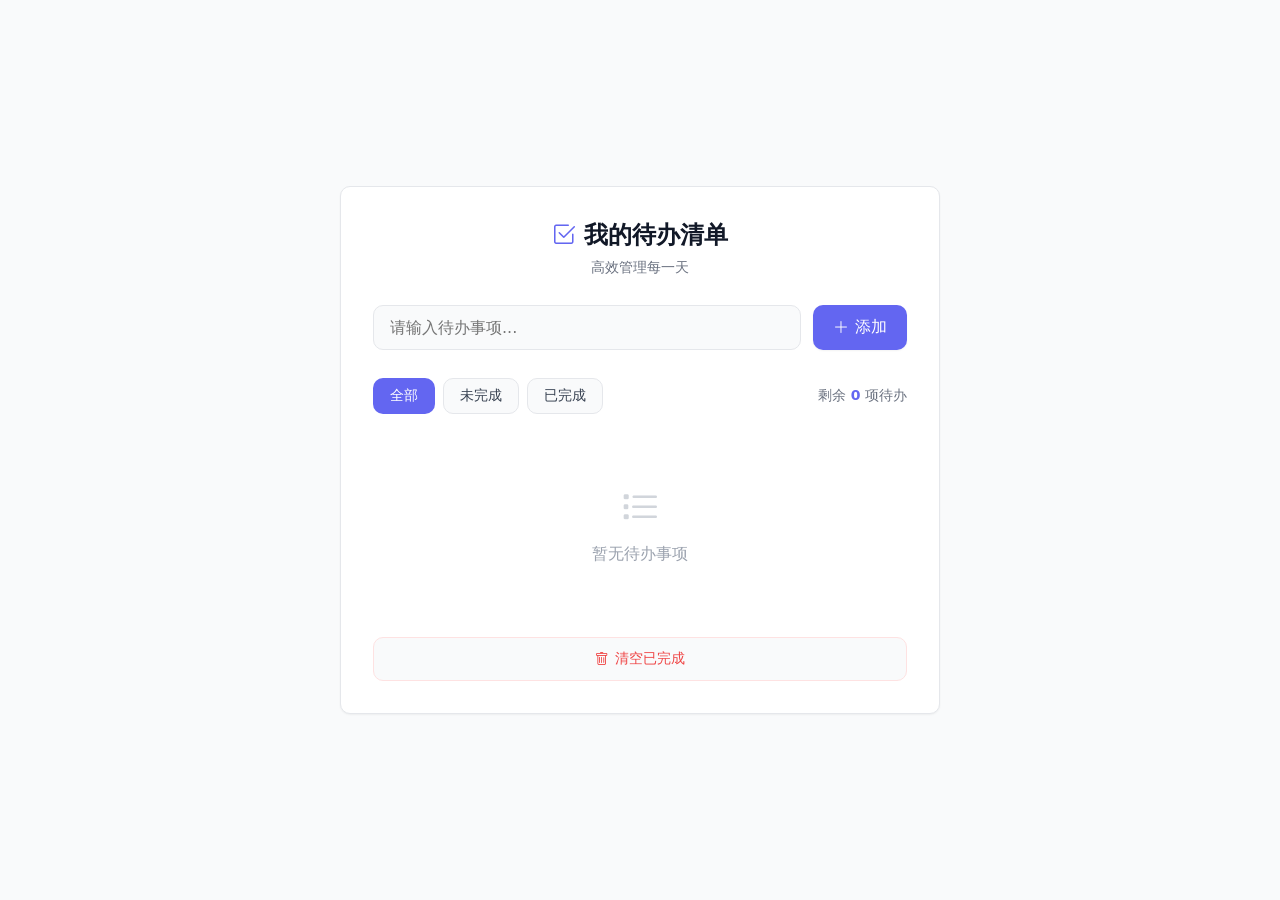
<file: Todo-list/index.html>
<!DOCTYPE html>
<html lang="zh-CN">
<head>
    <meta charset="UTF-8">
    <meta name="viewport" content="width=device-width, initial-scale=1.0">
    <title>高效TodoList | 前端实习项目</title>
    <!-- shadcn/ui 风格样式 -->
    <link rel="stylesheet" href="./css/index.css">
    <!-- 字体图标 -->
    <link rel="stylesheet" href="https://cdn.jsdelivr.net/npm/bootstrap-icons@1.11.3/font/bootstrap-icons.min.css">
</head>
<body>
    <div class="container">
        <header class="header">
            <h1><i class="bi bi-check2-square"></i> 我的待办清单</h1>
            <p class="subtitle">高效管理每一天</p>
        </header>
        
        <!-- 输入区域 -->
        <div class="input-group">
            <input type="text" id="todo-input" placeholder="请输入待办事项...">
            <button id="add-btn"><i class="bi bi-plus-lg"></i> 添加</button>
        </div>

        <!-- 筛选 + 统计 -->
        <div class="filter-stats-group">
            <div class="filter-group">
                <button class="filter-btn active" data-filter="all">全部</button>
                <button class="filter-btn" data-filter="active">未完成</button>
                <button class="filter-btn" data-filter="completed">已完成</button>
            </div>
            <div class="stats">
                <span id="stats-text">剩余 <b id="active-count">0</b> 项待办</span>
            </div>
        </div>

        <!-- 待办列表 -->
        <ul id="todo-list" class="todo-list"></ul>
        
        <!-- 清空已完成按钮 -->
        <button id="clear-completed" class="clear-btn">
            <i class="bi bi-trash"></i> 清空已完成
        </button>
    </div>

    <script src="./js/app.js"></script>
</body>
</html>
</file>
<file: Todo-list/css/index.css>
/* 全局重置 + 基础样式 - shadcn 风格 */
* {
    margin: 0;
    padding: 0;
    box-sizing: border-box;
    font-family: "Inter", system-ui, sans-serif;
}

/* 自定义滚动条 - 极简风格 */
::-webkit-scrollbar {
    width: 6px;
    height: 6px;
}
::-webkit-scrollbar-thumb {
    background: #e5e7eb;
    border-radius: 10px;
}
::-webkit-scrollbar-thumb:hover {
    background: #d1d5db;
}

/* 基础布局 */
body {
    min-height: 100vh;
    background: #f9fafb; /* 灰阶浅底 */
    display: flex;
    align-items: center;
    justify-content: center;
    padding: 20px;
}

/* 主容器 - shadcn 轻卡片风格 */
.container {
    width: 100%;
    max-width: 600px;
    background: #ffffff;
    border-radius: 10px; /* 统一圆角 */
    border: 1px solid #e5e7eb; /* 弱对比边框 */
    box-shadow: 0 1px 2px rgba(0, 0, 0, 0.05); /* 基础阴影 */
    padding: 32px;
}

/* 头部 */
.header {
    text-align: center;
    margin-bottom: 28px;
}
.header h1 {
    color: #111827; /* 灰阶深文本 */
    font-size: 24px;
    font-weight: 600;
    margin-bottom: 8px;
    display: flex;
    align-items: center;
    justify-content: center;
    gap: 8px;
}
.header h1 i {
    color: #6366f1; /* 品牌主色 */
}
.subtitle {
    color: #6b7280; /* 灰阶次文本 */
    font-size: 14px;
}

/* 输入区域 */
.input-group {
    display: flex;
    gap: 12px;
    margin-bottom: 28px;
}
#todo-input {
    flex: 1;
    padding: 12px 16px;
    border: 1px solid #e5e7eb; /* 弱对比边框 */
    border-radius: 10px; /* 统一圆角 */
    font-size: 16px;
    outline: none;
    transition: all 0.2s ease;
    background: #f9fafb;
    color: #111827;
}
#todo-input:focus {
    border-color: #6366f1; /* 品牌主色聚焦 */
    box-shadow: 0 0 0 2px rgba(99, 102, 241, 0.1); /* 轻量级聚焦阴影 */
    background: #ffffff;
}
#todo-input:focus::placeholder {
    color: #d1d5db;
}

/* 添加按钮 - shadcn 按钮风格 */
#add-btn {
    padding: 12px 20px;
    background: #6366f1; /* 品牌主色 */
    color: #ffffff;
    border: none;
    border-radius: 10px; /* 统一圆角 */
    cursor: pointer;
    font-size: 16px;
    font-weight: 500;
    display: flex;
    align-items: center;
    gap: 6px;
    transition: all 0.2s ease;
    box-shadow: 0 1px 2px rgba(0, 0, 0, 0.05); /* 基础阴影 */
}
#add-btn:hover {
    background: #5855eb; /* 主色hover加深 */
    box-shadow: 0 2px 4px rgba(0, 0, 0, 0.08); /* hover阴影层级 */
}
#add-btn:active {
    background: #4f46e5;
    box-shadow: 0 1px 2px rgba(0, 0, 0, 0.05); /* 还原基础阴影 */
}

/* 筛选 + 统计区域 */
.filter-stats-group {
    display: flex;
    justify-content: space-between;
    align-items: center;
    margin-bottom: 24px;
}
.filter-group {
    display: flex;
    gap: 8px;
}
.filter-btn {
    padding: 8px 16px;
    border: 1px solid #e5e7eb; /* 弱对比边框 */
    border-radius: 10px; /* 统一圆角 */
    background: #f9fafb;
    color: #374151;
    cursor: pointer;
    transition: all 0.2s ease;
    font-size: 14px;
    font-weight: 500;
}
.filter-btn.active {
    background: #6366f1; /* 品牌主色激活 */
    color: #ffffff;
    border-color: transparent;
}
.filter-btn:hover:not(.active) {
    border-color: #d1d5db;
    background: #f3f4f6;
}
.stats {
    color: #6b7280; /* 灰阶次文本 */
    font-size: 14px;
}
.stats b {
    color: #6366f1; /* 品牌主色强调 */
    font-weight: 600;
}

/* 待办列表 */
.todo-list {
    list-style: none;
    max-height: 400px;
    overflow-y: auto;
    margin-bottom: 24px;
}
.todo-item {
    display: flex;
    align-items: center;
    padding: 16px;
    border-radius: 10px; /* 统一圆角 */
    margin-bottom: 8px;
    background: #f9fafb;
    border: 1px solid #e5e7eb; /* 弱对比边框 */
    transition: all 0.2s ease;
}
.todo-item:hover {
    border-color: #d1d5db;
    box-shadow: 0 2px 4px rgba(0, 0, 0, 0.05); /* hover轻阴影 */
}
.todo-item.completed {
    background: #f3f4f6;
    opacity: 0.9;
}
.todo-item.completed .todo-text {
    text-decoration: line-through;
    color: #9ca3af; /* 灰阶浅文本 */
}
.todo-checkbox {
    width: 20px;
    height: 20px;
    accent-color: #6366f1; /* 品牌主色复选框 */
    cursor: pointer;
    margin-right: 12px;
}
.todo-text {
    flex: 1;
    font-size: 16px;
    color: #111827; /* 灰阶深文本 */
}

/* 删除按钮 - shadcn 危险按钮风格 */
.delete-btn {
    padding: 8px 12px;
    background: #f9fafb;
    color: #ef4444; /* 危险色（仅保留这一个非主色/灰阶） */
    border: 1px solid #fee2e2;
    border-radius: 10px; /* 统一圆角 */
    cursor: pointer;
    transition: all 0.2s ease;
    display: flex;
    align-items: center;
    gap: 4px;
    font-size: 14px;
}
.delete-btn:hover {
    background: #ef4444;
    color: #ffffff;
    border-color: transparent;
    box-shadow: 0 1px 2px rgba(0, 0, 0, 0.08);
}

/* 清空按钮 */
.clear-btn {
    width: 100%;
    padding: 12px;
    border: 1px solid #fee2e2; /* 弱对比边框 */
    border-radius: 10px; /* 统一圆角 */
    background: #f9fafb;
    color: #ef4444; /* 危险色 */
    cursor: pointer;
    font-size: 14px;
    font-weight: 500;
    display: flex;
    align-items: center;
    justify-content: center;
    gap: 6px;
    transition: all 0.2s ease;
}
.clear-btn:hover {
    background: #fef2f2;
    box-shadow: 0 1px 2px rgba(0, 0, 0, 0.05);
}

/* 空列表提示 */
.empty-tip {
    text-align: center;
    padding: 48px 20px;
    color: #9ca3af; /* 灰阶浅文本 */
    font-size: 16px;
}
.empty-tip i {
    font-size: 40px;
    margin-bottom: 12px;
    display: block;
    color: #d1d5db; /* 灰阶超浅文本 */
}

/* 响应式适配 */
@media (max-width: 480px) {
    .container {
        padding: 20px;
    }
    .filter-stats-group {
        flex-direction: column;
        align-items: flex-start;
        gap: 12px;
    }
    .input-group {
        flex-direction: column;
    }
    #add-btn {
        width: 100%;
        justify-content: center;
    }
}
</file>
